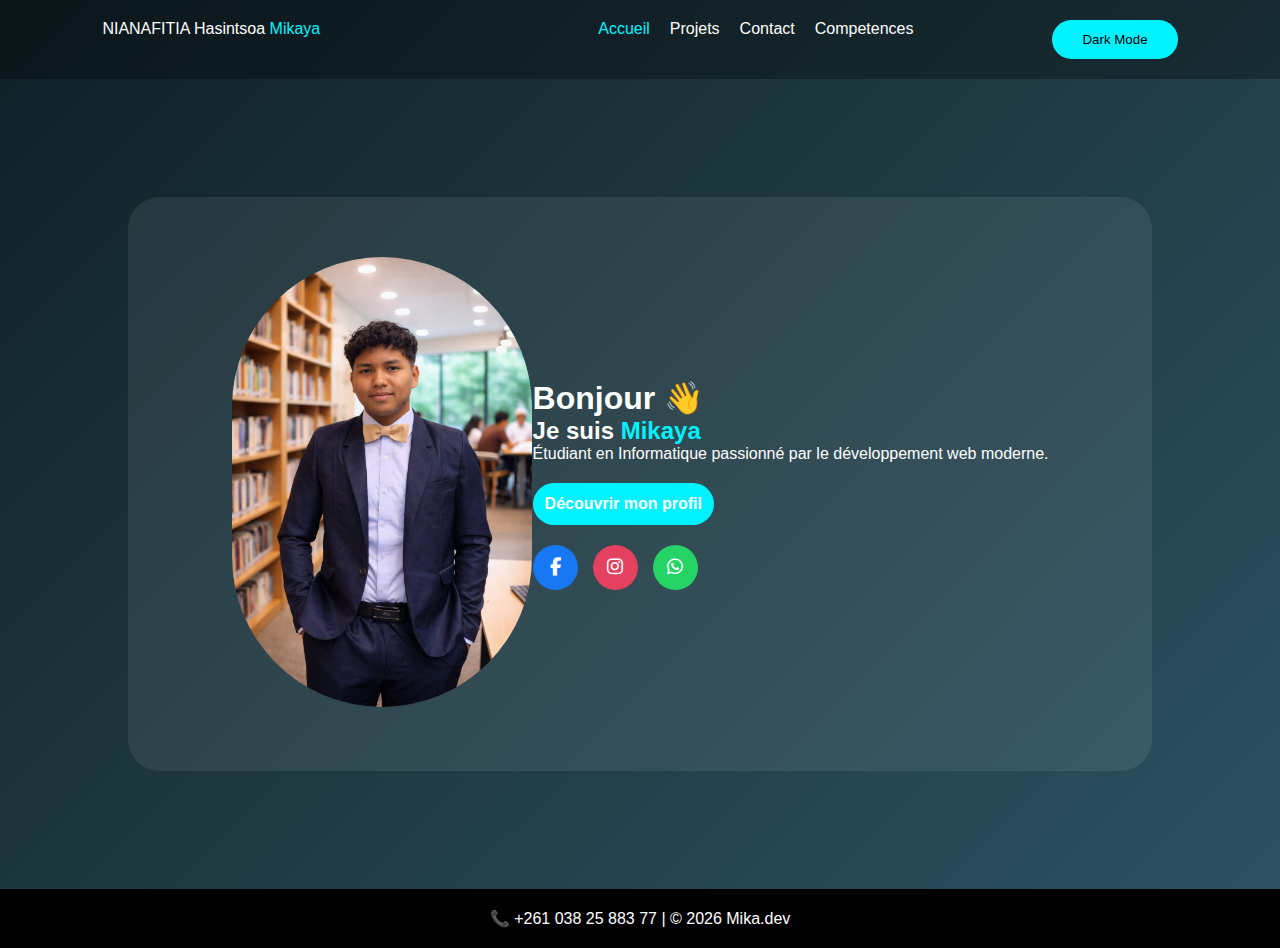
<file: index.html>
<!DOCTYPE html>
<html lang="fr">
<head>
    <!-- Font Awesome Icons -->
<link rel="stylesheet" href="https://cdnjs.cloudflare.com/ajax/libs/font-awesome/6.5.0/css/all.min.css">
<meta charset="UTF-8">
<meta name="viewport" content="width=device-width, initial-scale=1.0">
    <!-- titre de la page -->
<title>CV Mikaya</title>
    <!-- icon de l'onglet -->
<link rel="shortcut icon" href="./image/accueil.jfif.jfif">
<link rel="stylesheet" href="./css/style.css">
</head>
<body>

<nav class="navbar">
    <div class="logo">NIANAFITIA Hasintsoa<span> Mikaya</span></div>

    <div class="burger" id="burger"></div>

    <ul id="nav-links">
        <li><a href="index.html" class="active">Accueil</a></li>
        <li><a href="./projet.html">Projets</a></li>
        <li><a href="./contact.html">Contact</a></li>
        <li><a href="./competence.html">Competences</a></li>
    </ul>

    <button id="theme-toggle">Dark Mode </button>
</nav>

<section class="hero">
    <div class="profile">
        <div>
            <img src="./image/bibliotheque.jpeg.jpeg" alt="profile" class="pht_profile">
        </div>
        <div class="txt_profile">
            <h1>Bonjour 👋</h1>
            <h2>Je suis <span>Mikaya</span></h2>
            <p>Étudiant en Informatique passionné par le développement web moderne.</p>
            <a href="./savoir plus.html" class="btn">Découvrir mon profil</a>
            <div class="social-icons">
    <a href="https://facebook.com/all.mikaya" target="_blank" class="social fb">
        <i class="fab fa-facebook-f"></i>
    </a>

    <a href="https://instagram.com/mikayahasintsoa?igsh=MWxtendmNGljMjF2eA==" target="_blank" class="social ig">
        <i class="fab fa-instagram"></i>
    </a>

    <a href="https://wa.me/261382588377?text=Bonjour%20Mika,%20je%20viens%20de%20voir%20ton%20portfolio" target="_blank" class="social wa">
        <i class="fab fa-whatsapp"></i>
    </a>
</div>
        </div>
    </div>
</section>
<script src="./script.js"></script>
<footer>
    <p>📞 +261 038 25 883 77 | © 2026 Mika.dev</p>
</footer>
</body>
</html>
</file>
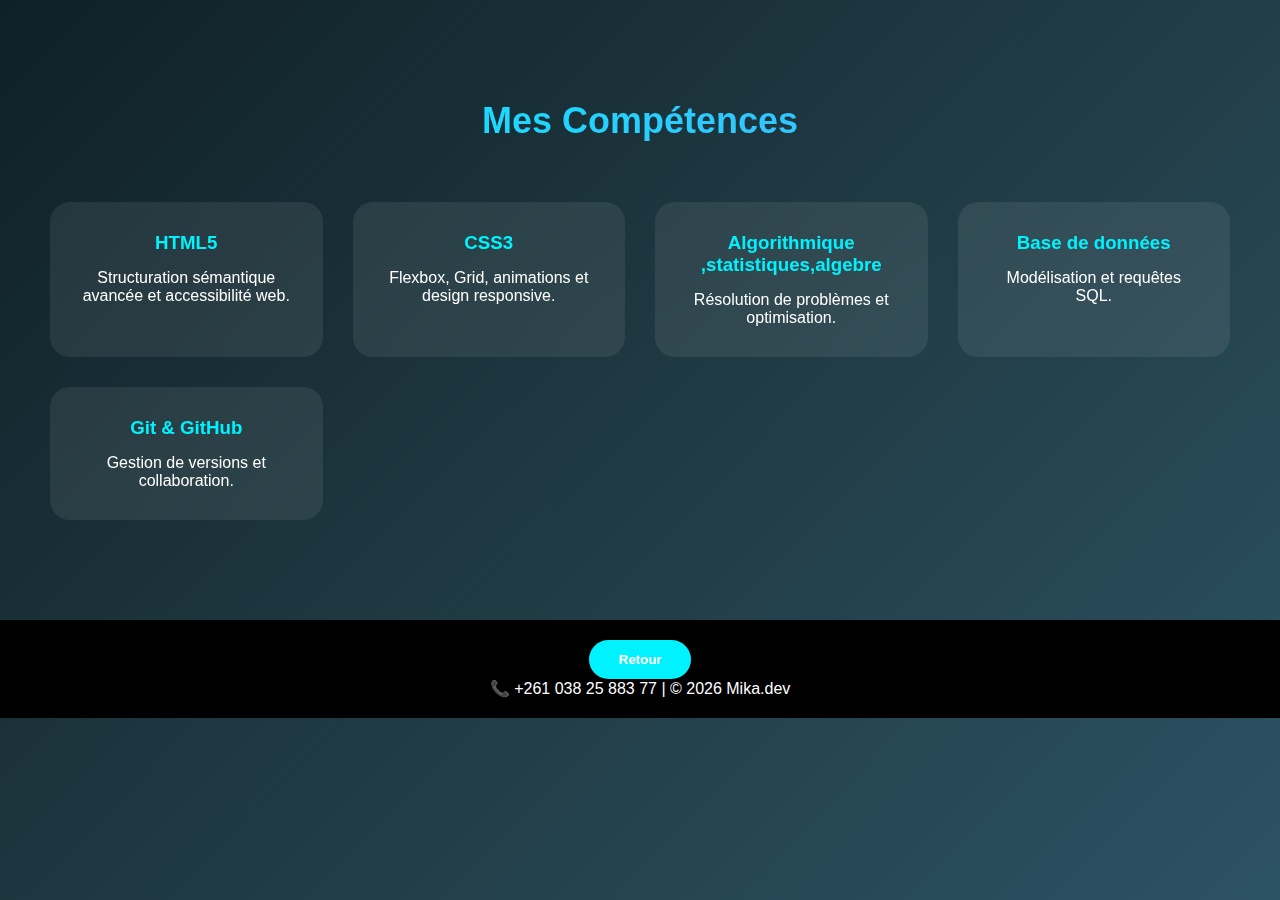
<file: competence.html>
<!DOCTYPE html>
<html lang="en">
<head>
    <meta charset="UTF-8">
    <meta name="viewport" content="width=device-width, initial-scale=1.0">
    <link rel="stylesheet" href="./css/style.css">
    <!-- titre de la page -->
    <title>Mes Competences</title>
    <!-- icon de l'onglet -->
    <link rel="shortcut icon " href="./image/skils.png.png">
</head>
<body>
    <section class="skills-section">

    <h2 class="section-title">Mes Compétences</h2>

    <div class="skills-grid">

        <div class="skill-card">
            <h3>HTML5</h3>
            <p>Structuration sémantique avancée et accessibilité web.</p>
        </div>

        <div class="skill-card">
            <h3>CSS3</h3>
            <p>Flexbox, Grid, animations et design responsive.</p>
        </div>

        <div class="skill-card">
            <h3>Algorithmique ,statistiques,algebre </h3>
            <p>Résolution de problèmes et optimisation.</p>
        </div>

        <div class="skill-card">
            <h3>Base de données</h3>
            <p>Modélisation et requêtes SQL.</p>
        </div>

        <div class="skill-card">
            <h3>Git & GitHub</h3>
            <p>Gestion de versions et collaboration.</p>
        </div>

    </div>

</section>
</body>

<footer>
    <button>
    <a href="./index.html">Retour  </a>
    </button>
    <p>📞 +261 038 25 883 77 | © 2026 Mika.dev</p>
</footer>
</html>
</file>
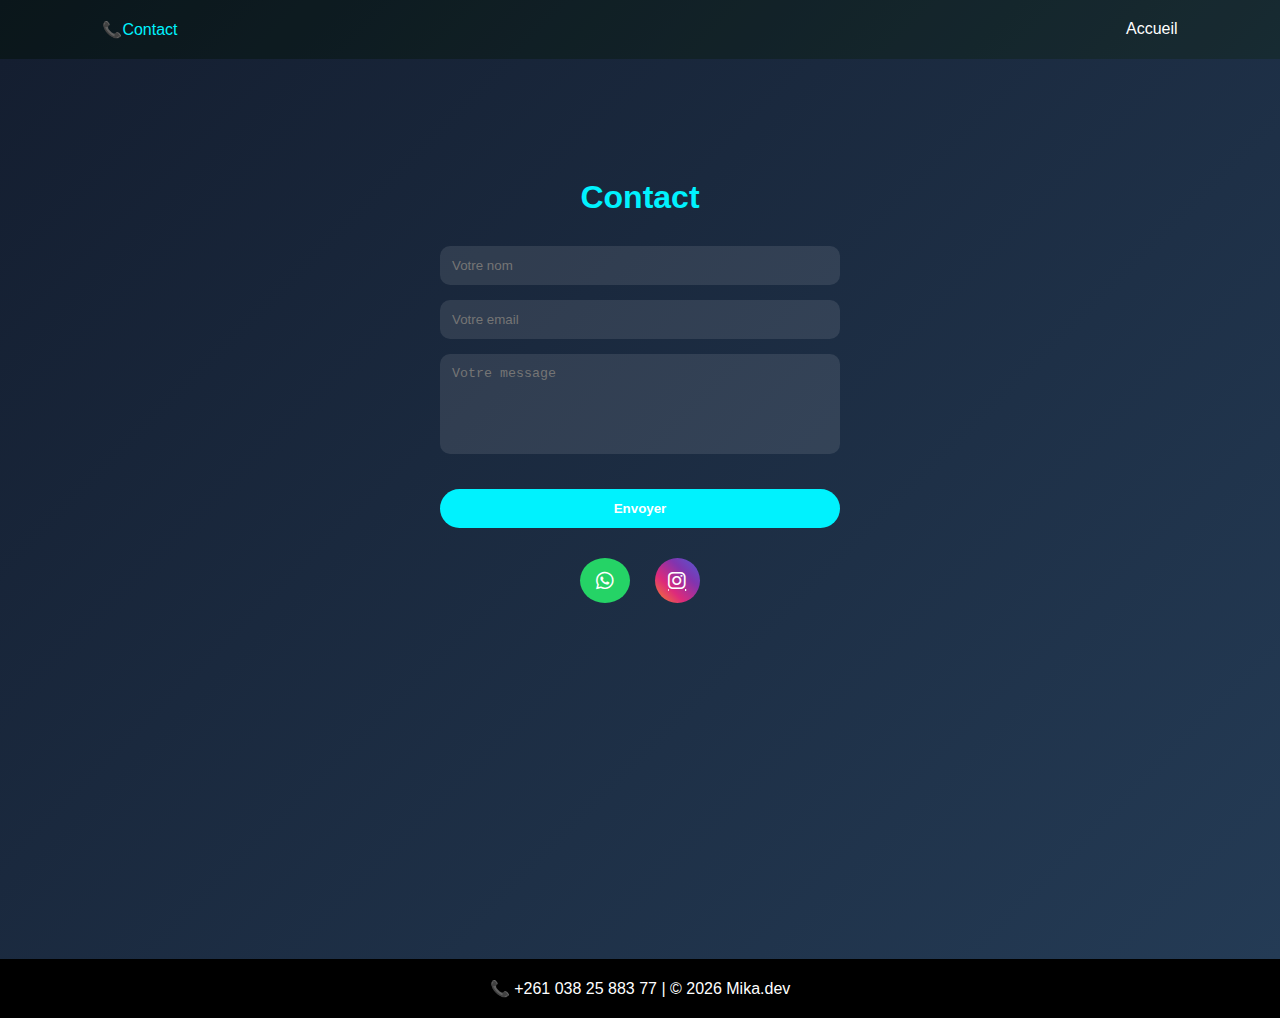
<file: contact.html>
<!DOCTYPE html>
<html lang="fr">
<head>
<meta charset="UTF-8">
<meta name="viewport" content="width=device-width, initial-scale=1.0">
<!-- titre de la page  -->
<title>Contact </title>
<!-- icon de l'onglet -->
<link rel="shortcut icon" href="./image/contact.jfif.jfif">

<link rel="stylesheet" href="./css/style.css">

<!-- ICONS -->
<link rel="stylesheet" href="https://cdnjs.cloudflare.com/ajax/libs/font-awesome/6.5.0/css/all.min.css">

</head>
<body>

<nav class="navbar">
    <div class="logo">📞<span>Contact</span></div>
    <ul>
        <li><a href="./index.html">Accueil</a></li>
    </ul>
</nav>

<section class="contact">
    <h1>Contact</h1>

    <form>
        <input type="text" placeholder="Votre nom" required>
        <input type="email" placeholder="Votre email" required>
        <textarea placeholder="Votre message" required></textarea>
        <button type="submit" class="btn">Envoyer</button>
    </form>

    <!-- RESEAUX SOCIAUX -->
    <div class="social-links">
        <!-- <a href="https://www.facebook.com/all.mikaya" class="facebook"><i class="fab fa-facebook-f"></i></a> -->
        <a href="https://wa.me/261382588377?text=Bonjour%20Mika,%20je%20viens%20de%20voir%20ton%20portfolio"
    target="_blank" class="whatsapp-btn"><i class="fab fa-whatsapp"></i></a>
        <a href="https://www.instagram.com/mikayahasintsoa?igsh=MWxtendmNGljMjF2eA==" class="instagram"><i class="fab fa-instagram"></i></a>
    </div>
</section>

<footer>
    <p>📞 +261 038 25 883 77 | © 2026 Mika.dev</p>
</footer>

</body>
</html>
</file>
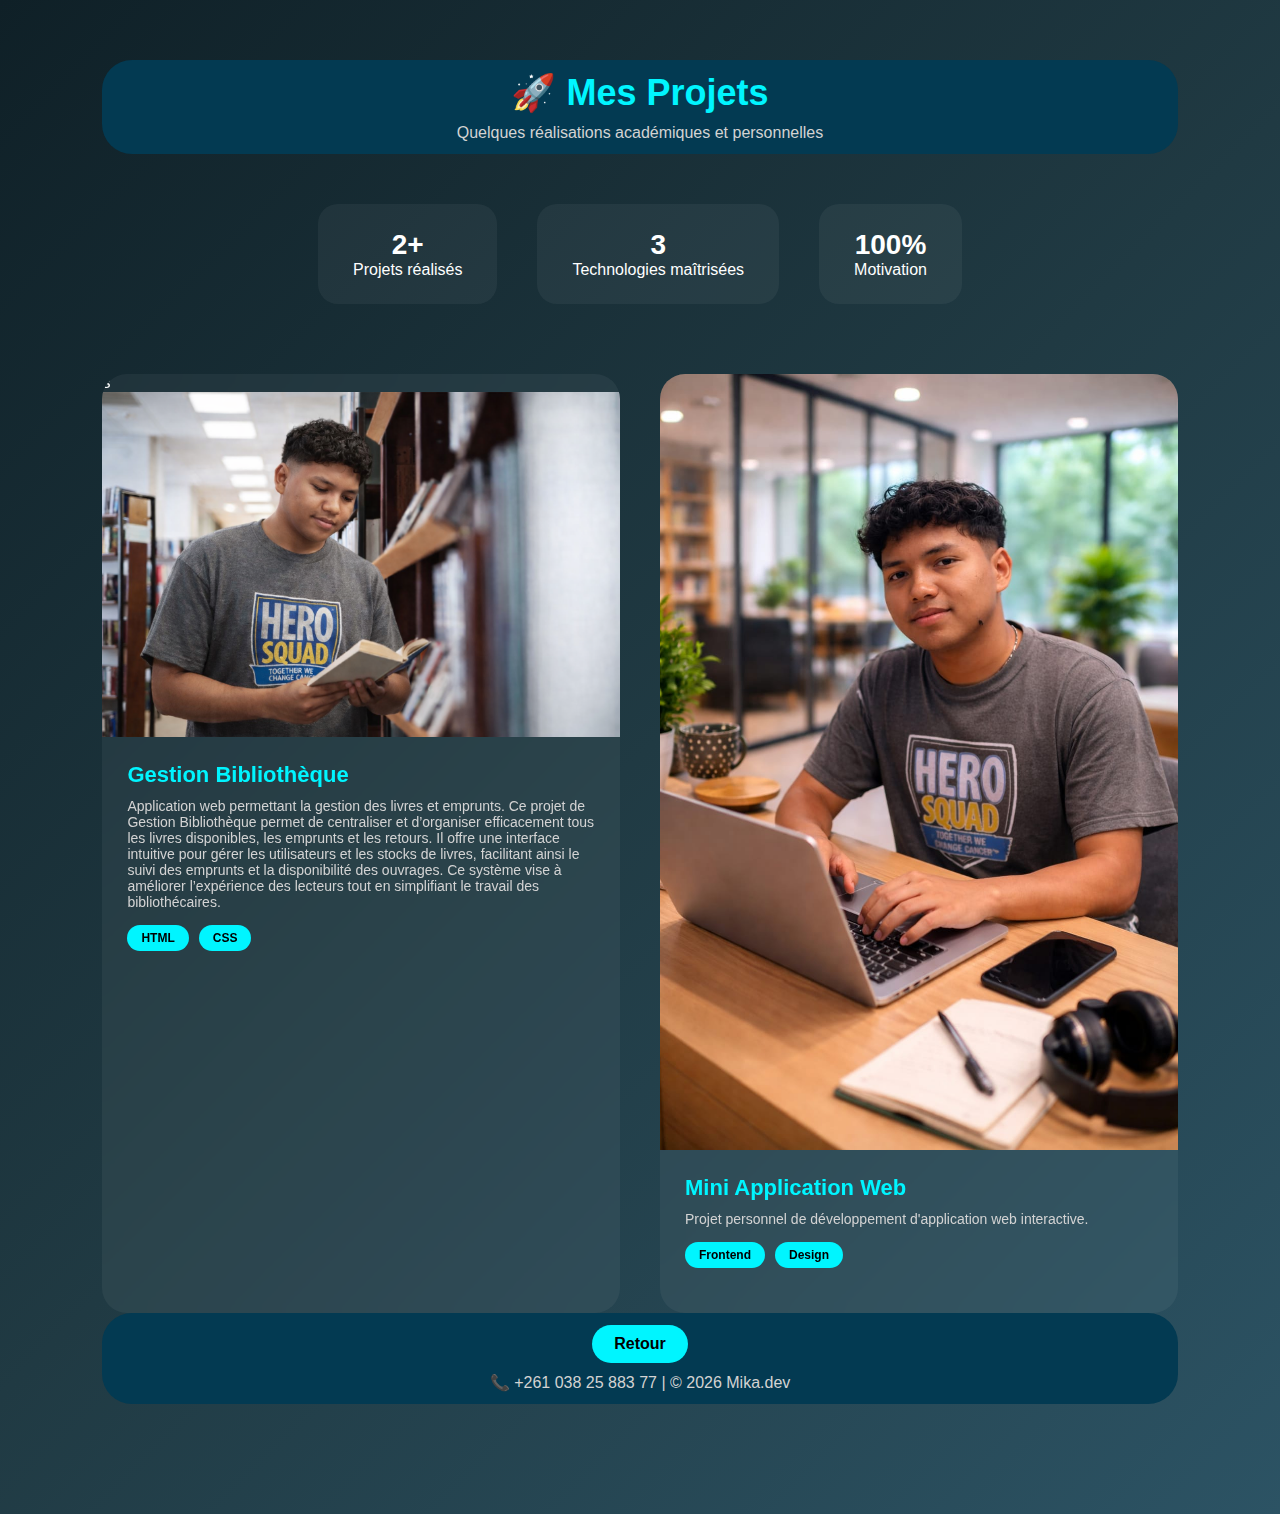
<file: projet.html>
<!DOCTYPE html>
<html lang="fr">
<head>
<meta charset="UTF-8">
<meta name="viewport" content="width=device-width, initial-scale=1.0">
<!-- tittre de la page -->
<title>Mes Projets</title>
<!-- icon de l'onglet -->
<link rel="shortcut icon" href="./image/projet.jfif.jfif">
<style>

/* ===== RESET ===== */
*{
    margin:0;
    padding:0;
    box-sizing:border-box;
    font-family: 'Segoe UI', sans-serif;
}

body{
    background:linear-gradient(135deg,#0f2027,#203a43,#2c5364);
    color:white;
    padding:60px 8%;
}

/* ===== TITRE ===== */
.section-title{
    text-align:center;
    margin-bottom:50px;
}

.section-title h1{
    font-size:36px;
    color:#00f5ff;
}

.section-title p{
    margin-top:10px;
    color:lightgray;
}

/* ===== STATISTIQUES ===== */
.stats{
    display:flex;
    justify-content:center;
    gap:40px;
    margin-bottom:70px;
    flex-wrap:wrap;
}

.stat-box{
    background:rgba(255,255,255,0.05);
    padding:25px 35px;
    border-radius:20px;
    text-align:center;
    transition:0.4s;
}

.stat-box:hover{
    background:#00f5ff;
    color:black;
    transform:scale(1.1);
}

.stat-box h2{
    font-size:28px;
}

/* ===== GRID PROJETS ===== */
.projects{
    display:grid;
    grid-template-columns:repeat(auto-fit,minmax(350px,1fr));
    gap:40px;
}

/* ===== CARTE PROJET ===== */
.project-card{
    background:rgba(255,255,255,0.05);
    border-radius:25px;
    overflow:hidden;
    transition:0.4s;
    backdrop-filter:blur(10px);
}

.project-card:hover{
    transform:translateY(-12px);
    box-shadow:0 0 30px #00f5ff;
}

/* IMAGE CORRIGÉE (PAS COUPÉE) */
.project-img{
    width:100%;
    height:auto;       /* 🔥 hauteur automatique */
    display:block;
}
/* CONTENU */
.project-content{
    padding:25px;
}

.project-content h3{
    margin-bottom:10px;
    color:#00f5ff;
    font-size:22px;
}

.project-content p{
    font-size:14px;
    color:lightgray;
    margin-bottom:15px;
}

/* TAGS */
.tags{
    display:flex;
    gap:10px;
    flex-wrap:wrap;
    margin-bottom:20px;
}

.tag{
    background:#00f5ff;
    color:black;
    padding:6px 14px;
    border-radius:20px;
    font-size:12px;
    font-weight:bold;
}

/* BOUTON */
.btn{
    display:inline-block;
    padding:10px 22px;
    border-radius:30px;
    background:#00f5ff;
    color:black;
    text-decoration:none;
    font-weight:bold;
    transition:0.3s;
}

.btn:hover{
    background:white;
    transform:scale(1.1);
}

/* RESPONSIVE */
@media(max-width:768px){
    body{
        padding:40px 5%;
    }
}
/* Retour */
.section-title{
text-align: center;
    padding:12px;
    border:none;
    border-radius:30px;
    background:#033a52;
    color:rgb(23, 23, 26);
    cursor:pointer;
    transition:0.3s;
}


</style>
</head>
<body>

<div class="section-title">
    <h1>🚀 Mes Projets</h1>
    <p>Quelques réalisations académiques et personnelles</p>
</div>

<!-- STATISTIQUES -->
<div class="stats">
    <div class="stat-box">
        <h2>2+</h2>
        <p>Projets réalisés</p>
    </div>

    <div class="stat-box">
        <h2>3</h2>
        <p>Technologies maîtrisées</p>
    </div>

    <div class="stat-box">
        <h2>100%</h2>
        <p>Motivation</p>
    </div>
</div>

<!-- PROJETS -->
<div class="projects">

    <div class="project-card">s
        <img src="./image/un homme.png" class="project-img">
        <div class="project-content">
            <h3>Gestion Bibliothèque</h3>
            <p>Application web permettant la gestion des livres et emprunts.
                Ce projet de Gestion Bibliothèque permet de centraliser et d’organiser efficacement tous les livres disponibles, les emprunts et les retours. Il offre une interface intuitive pour gérer les utilisateurs et les stocks de livres, facilitant ainsi le suivi des emprunts et la disponibilité des ouvrages. <span>Ce système</span> vise à améliorer l’expérience des lecteurs tout en simplifiant le travail des bibliothécaires.
            </p>

            <div class="tags">
                <div class="tag">HTML</div>
                <div class="tag">CSS</div>
            </div>
        </div>
    </div>

    <div class="project-card">
        <img src="./image/dev.jpeg.jpeg" class="project-img">
        <div class="project-content">
            <h3>Mini Application Web</h3>
            <p>Projet personnel de développement d'application web interactive.</p>

            <div class="tags">
                <div class="tag">Frontend</div>
                <div class="tag">Design</div>
            </div>

            
        </div>
    </div>

</div>
<section class="section-title">
    <a href="./index.html" class="btn">Retour </a>
    
<footer >
    <p>📞 +261 038 25 883 77 | © 2026 Mika.dev</p>
</footer>
</section>
</body>
</html>
</file>
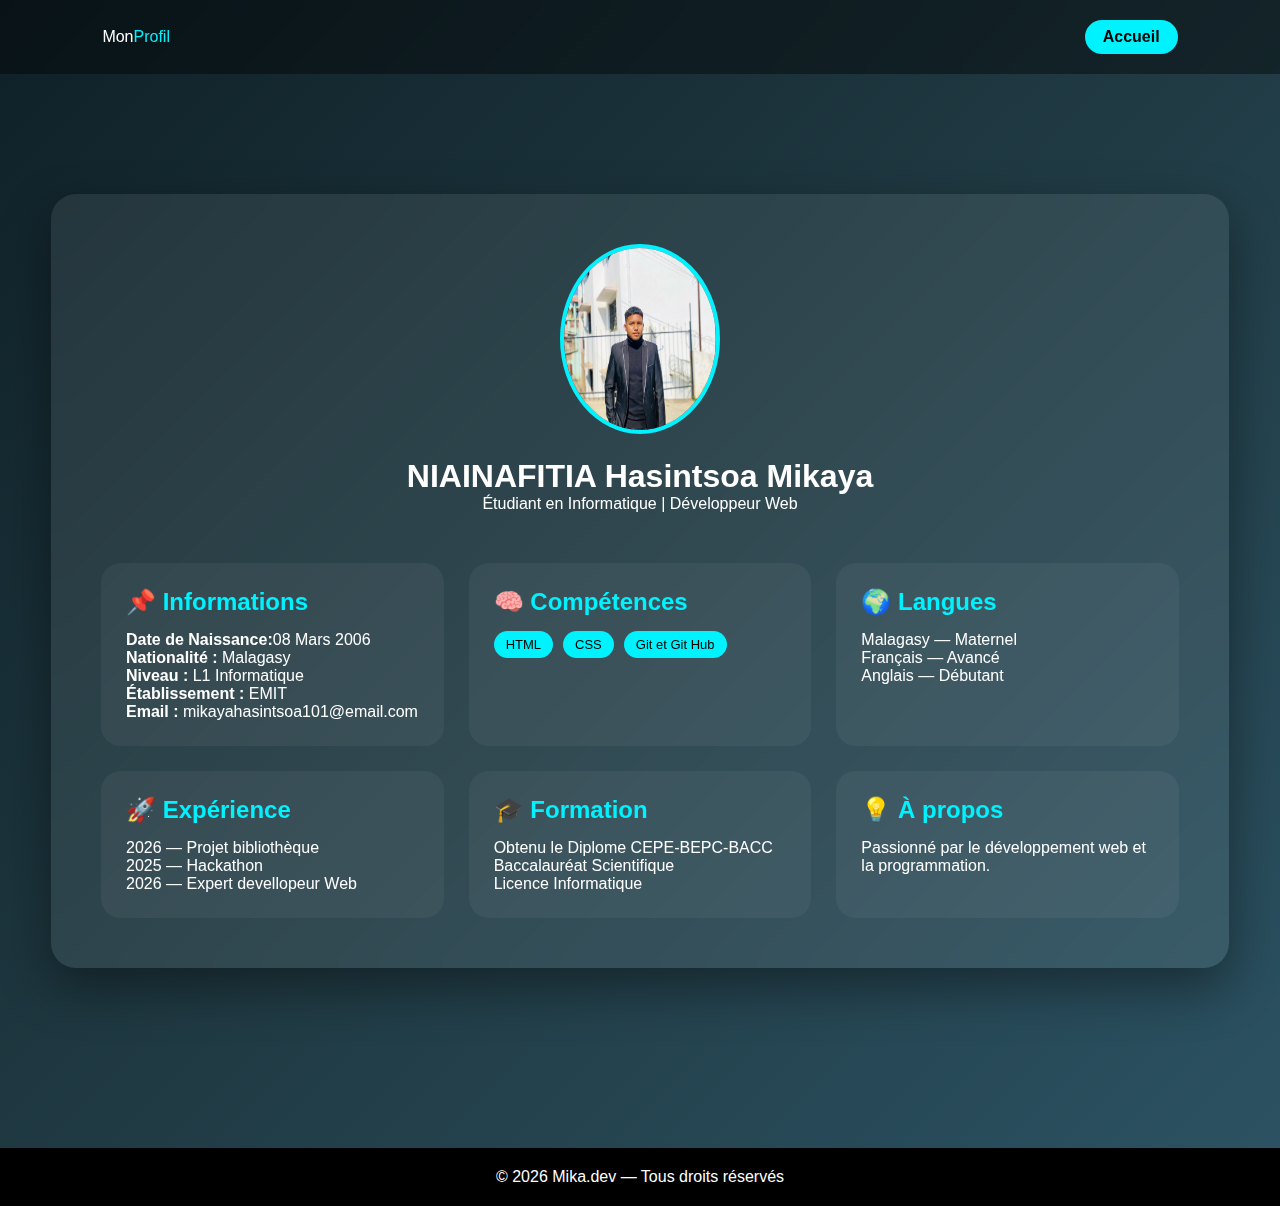
<file: savoir plus.html>
<!DOCTYPE html>
<html lang="fr">
<head>
<meta charset="UTF-8">
<meta name="viewport" content="width=device-width, initial-scale=1.0">
<!-- titre de la page -->
<title>Information Personnel </title>
<!-- icon de l'onglet -->
<link rel="shortcut icon" href="./image/if.jfif">
<link rel="stylesheet" href="./css/savoir.css">
</head>
<body>

<nav class="navbar">
    <div class="logo">Mon<span>Profil</span></div>
    <a href="./index.html"class="btn-nav">Accueil</a>
</nav>
<section class="profile-wrapper">

    <div class="main-card">

        <div class="profile-header">
            <img src="./image/mika.png.png" class="profile-photo" height="190px">
            <h1>NIAINAFITIA Hasintsoa Mikaya</h1>
            <p>Étudiant en Informatique | Développeur Web </p>
        </div>

        <div class="card-grid">

            <div class="mini-card">
                <h2>📌 Informations</h2>
                <p><strong>Date de Naissance:</strong>08 Mars 2006 </p>
                <p><strong>Nationalité :</strong> Malagasy</p>
                <p><strong>Niveau :</strong> L1 Informatique</p>
                <p><strong>Établissement :</strong> EMIT</p>
                <p><strong>Email :</strong> mikayahasintsoa101@email.com</p>
            </div>

            <div class="mini-card">
                <h2>🧠 Compétences</h2>
                <div class="skills">
                    <span>HTML</span>
                    <span>CSS</span>
                    <span>Git et Git Hub </span>
                </div>
            </div>

            <div class="mini-card">
                <h2>🌍 Langues</h2>
                <p>Malagasy — Maternel</p>
                <p>Français — Avancé</p>
                <p>Anglais — Débutant</p>
            </div>

            <div class="mini-card">
                <h2>🚀 Expérience</h2>
                <p>2026 — Projet bibliothèque</p>
                <p>2025 — Hackathon</p>
                <p>2026 — Expert devellopeur Web </p>
            </div>

            <div class="mini-card">
                <h2>🎓 Formation</h2>
                <p>Obtenu le Diplome CEPE-BEPC-BACC </p>
                <p>Baccalauréat Scientifique</p>
                <p>Licence Informatique</p>

            </div>

            <div class="mini-card">
                <h2>💡 À propos</h2>
                <p>Passionné par le développement web et la programmation.</p>
            </div>

        </div>

    </div>

</section>

<footer>
    <p>© 2026 Mika.dev — Tous droits réservés</p>
</footer>

</body>
</html>
</file>
<file: css/style.css>
* {
    margin: 0;
    padding: 0;
    box-sizing: border-box;
    scroll-behavior: smooth;
}

body {
    font-family: 'Segoe UI', sans-serif;
    background: linear-gradient(135deg, #0f2027, #203a43, #2c5364);
    color: white;
}

/* NAVBAR */
.navbar {
    display: flex;
    justify-content: space-between;
    padding: 20px 8%;
    background: rgba(0,0,0,0.3);
}

.navbar ul {
    display: flex;
    list-style: none;
    gap: 20px;
}

.navbar a {
    text-decoration: none;
    color: white;
}

.navbar a.active,
.navbar a:hover {
    color: #00f2fe;
}

.logo span {
    color: #00f2fe;
}

/* HERO */
.hero {
    height: 90vh;
    display: flex;
    justify-content: center;
    align-items: center;
}

.hero .profile{
    width: 80vw;
    display: flex;
    flex-direction: row;
    align-items: center;
    justify-content: space-evenly;
    text-align: left;
    background: rgba(255,255,255,0.08);
    border-radius: 2em;
}

.hero .profile .txt_profile{
    min-width: 400px;
}

.hero .txt_profile span {
    color: #00f2fe;
}

.hero .pht_profile{
    max-width: 300px;
    border-radius: 20em;
}

.btn {
    display: inline-block;
    margin-top: 20px;
    padding: 12px 25px;
    background: #00f2fe;
    color: black;
    border-radius: 30px;
    text-decoration: none;
    font-weight: bold;
}

/* PROFILE */
.profile {
    text-align: center;
    padding: 60px 8%;
}

/* SKILLS */
.skills {
    padding: 60px 8%;
    text-align: center;
}

.skills-grid {
    display: grid;
    grid-template-columns: repeat(auto-fit, minmax(250px, 1fr));
    gap: 30px;
    margin-top: 40px;
}

.card {
    background: rgba(255,255,255,0.08);
    padding: 25px;
    border-radius: 15px;
    transition: 0.3s;
}

.card:hover {
    transform: translateY(-10px);
    background: #00f2fe;
    color: black;
}
/* REVEAL ANIMATION */
.reveal {
    opacity: 0;
    transform: translateY(50px);
    transition: 0.8s ease;
}

.reveal.active {
    opacity: 1;
    transform: translateY(0);
}

/* PROJECTS */
.projects {
    padding: 80px 8%;
    text-align: center;
}

.project-grid {
    display: grid;
    grid-template-columns: repeat(auto-fit, minmax(250px, 1fr));
    gap: 30px;
    margin-top: 40px;
}

.project-card {
    background: rgba(255,255,255,0.08);
    padding: 25px;
    border-radius: 15px;
    transition: 0.3s;
}

.project-card:hover {
    transform: translateY(-10px);
    background: #00f2fe;
    color: black;
}

/* CONTACT */
.contact {
    padding: 80px 8%;
    text-align: center;
}

form {
    max-width: 500px;
    margin: auto;
    display: flex;
    flex-direction: column;
    gap: 15px;
}

input, textarea {
    padding: 12px;
    border-radius: 8px;
    border: none;
}

textarea {
    min-height: 120px;
}

/* DARK MODE */
body.dark {
    background: #111;
}

body.dark .project-card,
body.dark .card {
    background: #222;
}

/* MOBILE */
@media(max-width:768px){

    .navbar ul {
        display: none;
        flex-direction: column;
        background: #111;
        position: absolute;
        top: 60px;
        right: 20px;
        padding: 20px;
        border-radius: 10px;
    }

    .navbar ul.active {
        display: flex;
    }

    .burger {
        display: block;
        cursor: pointer;
    }

}
/* RESET */
*{
    margin:0;
    padding:0;
    box-sizing:border-box;
}

body{
    font-family: 'Segoe UI', sans-serif;
    background: linear-gradient(135deg,#0f2027,#203a43,#2c5364);
    color:white;
    min-height:100vh;
}

/* SECTION */
.skills-section{
    padding:100px 50px;
    text-align:center;
}

/* TITRE */
.section-title{
    font-size:36px;
    margin-bottom:60px;
    background:linear-gradient(90deg,#00f2fe,#4facfe);
    -webkit-background-clip:text;
    -webkit-text-fill-color:transparent;
    animation:fadeDown 1.2s ease;
}

/* GRID */
.skills-grid{
    display:grid;
    grid-template-columns:repeat(auto-fit,minmax(250px,1fr));
    gap:30px;
}

/* CARD */
.skill-card{
    background:rgba(255,255,255,0.08);
    backdrop-filter:blur(15px);
    border-radius:20px;
    padding:30px;
    transition:0.4s ease;
    position:relative;
    overflow:hidden;
    animation:fadeUp 1.2s ease forwards;
}

/* LIGHT EFFECT */
.skill-card::before{
    content:'';
    position:absolute;
    top:0;
    left:-100%;
    width:100%;
    height:100%;
    background:linear-gradient(120deg,transparent,rgba(255,255,255,0.4),transparent);
    transition:0.6s;
}

.skill-card:hover::before{
    left:100%;
}

/* HOVER EFFECT */
.skill-card:hover{
    transform:translateY(-10px) scale(1.03);
    background:rgba(255,255,255,0.15);
    box-shadow:0 15px 30px rgba(0,0,0,0.4);
}

/* TITRE CARD */
.skill-card h3{
    margin-bottom:15px;
    color:#00f2fe;
}

/* FOOTER BUTTON */
footer{
    text-align:center;
    padding:30px;
}

button{
    padding:12px 30px;
    border:none;
    border-radius:30px;
    background:#00f2fe;
    cursor:pointer;
    transition:0.3s;
}

button a{
    text-decoration:none;
    color:white;
    font-weight:bold;
}

button:hover{
    transform:scale(1.1);
    box-shadow:0 0 20px #00f2fe;
}

/* ANIMATIONS */
@keyframes fadeUp{
    from{
        opacity:0;
        transform:translateY(40px);
    }
    to{
        opacity:1;
        transform:translateY(0);
    }
}

@keyframes fadeDown{
    from{
        opacity:0;
        transform:translateY(-40px);
    }
    to{
        opacity:1;
        transform:translateY(0);
    }
}

/* RESPONSIVE */
@media(max-width:768px){
    .section-title{
        font-size:28px;
    }
    .skills-section{
        padding:80px 20px;
    }
}
/* CONTACT SECTION */
.contact{
    min-height:100vh;
    padding:120px 20px;
    text-align:center;
    background:linear-gradient(135deg,#141e30,#243b55);
    color:white;
}

.contact h1{
    margin-bottom:30px;
    font-size:32px;
    color:#00f2fe;
}

/* FORM */
form{
    max-width:400px;
    margin:0 auto;
    display:flex;
    flex-direction:column;
    gap:15px;
}

input, textarea{
    padding:12px;
    border:none;
    border-radius:10px;
    outline:none;
    background:rgba(255,255,255,0.1);
    color:white;
}

textarea{
    min-height:100px;
    resize:none;
}

/* BUTTON */
.btn{
    text-align: center;
    padding:12px;
    border:none;
    border-radius:30px;
    background:#00f2fe;
    color:white;
    cursor:pointer;
    transition:0.3s;
}

.btn:hover{
    transform:scale(1.05);
    box-shadow:0 0 20px #00f2fe;
}

/* SOCIAL ICONS */
.social-links{
    margin-top:30px;
}

.social-links a{
    display:inline-flex;
    justify-content:center;
    align-items:center;
    width:45px;
    height:45px;
    border-radius:50%;
    margin:0 10px;
    font-size:20px;
    color:white;
    transition:0.3s;
}

/* Couleurs officielles */
.facebook{ background:#1877f2; }
.whatsapp{ background:#25d366; }
.instagram{ background:linear-gradient(45deg,#f58529,#dd2a7b,#8134af,#515bd4); }

.social-links a:hover{
    transform:scale(1.2);
    box-shadow:0 0 15px rgba(255,255,255,0.5);
}
.whatsapp-btn{
    display:inline-block;
    margin-top:20px;
    padding:12px 25px;
    background:#25D366;
    color:white;
    border-radius:30px;
    text-decoration:none;
    font-weight:bold;
    transition:0.3s;
}

.whatsapp-btn:hover{
    transform:scale(1.1);
    box-shadow:0 0 20px #25D366;
}  

/* FOOTER */
footer{
    text-align:center;
    padding:20px;
    background:#000;
}
/* ===== SOCIAL ICONS ===== */
.social-icons{
    margin-top:20px;
    display:flex;
    gap:15px;
}

.social{
    width:45px;
    height:45px;
    display:flex;
    align-items:center;
    justify-content:center;
    border-radius:50%;
    font-size:18px;
    color:white;
    transition:0.4s;
    text-decoration:none;
}

/* Couleurs */
.fb{ background:#1877f2; }
.ig{ background:#e4405f; }
.wa{ background:#25d366; }

/* Hover animation */
.social:hover{
    transform:translateY(-6px) scale(1.1);
    box-shadow:0 0 15px rgba(0,255,255,0.6);
}
/* ===== RESPONSVIE MOBILE ===== */
@media (max-width: 768px) {

    /* Menu nav passe en colonne */
    .navbar {
        flex-direction: column;
        padding: 15px;
    }
    .navbar ul {
        flex-direction: column;
        gap: 10px;
    }
    .navbar ul li {
        text-align: center;
    }
    #theme-toggle {
        margin-top:10px;
    }

    /* HERO devient colonne */
    .hero .profile{
        flex-direction: column;
        text-align: center;
        gap: 20px;
    }
    .hero .txt_profile {
        width: 100%;
    }
    .hero .pht_profile {
        width: 160px;
    }

    /* Projets & Cartes */
    .projects {
        grid-template-columns: 1fr; /* une colonne au lieu de plusieurs */
    }

    .project-card {
        margin-bottom: 25px;
    }

    /* Texte et boutons */
    .btn {
        padding: 10px 18px;
    }
    .section-title h1 {
        font-size: 28px;
    }
}
/* ============================= */
/* ===== RESPONSIVE FIX PRO ===== */
/* ============================= */

img{
    max-width:100%;
    height:auto;
}

/* HERO correction mobile */
@media (max-width:768px){

    body{
        padding:0;
    }

    /* NAVBAR */
    .navbar{
        flex-direction:column;
        align-items:center;
        padding:15px;
        text-align:center;
    }

    .navbar ul{
        flex-direction:column;
        width:100%;
        gap:15px;
        margin-top:15px;
    }

    /* HERO */
    .hero{
        height:auto;
        padding:40px 20px;
    }

    .hero .profile{
        flex-direction:column;
        width:100%;
        padding:30px 20px;
        text-align:center;
        gap:25px;
    }

    .hero .profile .txt_profile{
        min-width:unset;   /* 🔥 enlève le 400px qui cassait */
        width:100%;
    }

    .hero .pht_profile{
        width:180px;
        max-width:100%;
    }

    /* SECTIONS */
    .skills,
    .projects,
    .contact{
        padding:60px 20px;
    }

    /* GRIDS */
    .skills-grid,
    .project-grid{
        grid-template-columns:1fr;
    }

    /* CARDS */
    .card,
    .project-card{
        padding:20px;
    }

    /* FORM */
    form{
        width:100%;
    }

    /* TITRES */
    .section-title{
        font-size:26px;
        margin-bottom:30px;
    }

    /* SOCIAL ICONS */
    .social-icons{
        justify-content:center;
        flex-wrap:wrap;
    }

}
</file>
<file: css/savoir.css>
/* ===== GLOBAL ===== */

* {
    margin: 0;
    padding: 0;
    box-sizing: border-box;
}

body {
    font-family: 'Segoe UI', sans-serif;
    background: linear-gradient(135deg,#0f2027,#203a43,#2c5364);
    color: white;
}

/* ===== NAVBAR ===== */

.navbar {
    display: flex;
    justify-content: space-between;
    align-items: center;
    padding: 20px 8%;
    background: rgba(0,0,0,0.4);
    backdrop-filter: blur(10px);
}

.logo span {
    color: #00f2fe;
}

.btn-nav {
    padding: 8px 18px;
    background: #00f2fe;
    color: black;
    border-radius: 20px;
    text-decoration: none;
    font-weight: bold;
    transition: 0.3s;
}

.btn-nav:hover {
    transform: scale(1.05);
    box-shadow: 0 0 15px #00f2fe;
}

/* ===== CONTAINER ===== */

.about-container {
    padding: 60px 8%;
}

/* ===== PROFILE BOX ===== */

.profile-box {
    text-align: center;
    margin-bottom: 60px;
    animation: fadeDown 1s ease;
}

.profile-photo {
    width: 180px;
    border-radius: 50%;
    margin-bottom: 20px;
    transition: 0.4s;
}

.profile-photo:hover {
    transform: scale(1.05);
}

.subtitle {
    color: #00f2fe;
}

/* ===== GRID ===== */

.info-grid {
    display: grid;
    grid-template-columns: repeat(auto-fit,minmax(280px,1fr));
    gap: 30px;
}

/* ===== CARDS ===== */

.info-card {
    background: rgba(255,255,255,0.08);
    padding: 25px;
    border-radius: 20px;
    transition: 0.4s;
    backdrop-filter: blur(10px);
    animation: fadeUp 1s ease;
}

.info-card:hover {
    transform: translateY(-10px);
    box-shadow: 0 15px 30px rgba(0,242,254,0.3);
}

.info-card h2 {
    margin-bottom: 15px;
    color: #00f2fe;
}

/* ===== SKILLS TAGS ===== */

.skills {
    display: flex;
    flex-wrap: wrap;
    gap: 10px;
}

.skills span {
    background: #00f2fe;
    color: black;
    padding: 6px 12px;
    border-radius: 20px;
    font-size: 14px;
}

/* ===== FOOTER ===== */

footer {
    text-align: center;
    padding: 20px;
    background: #000;
    margin-top: 60px;
}

/* ===== ANIMATIONS ===== */

@keyframes fadeUp {
    from { opacity: 0; transform: translateY(30px); }
    to { opacity: 1; transform: translateY(0); }
}

@keyframes fadeDown {
    from { opacity: 0; transform: translateY(-30px); }
    to { opacity: 1; transform: translateY(0); }
}
/* ===== WRAPPER ===== */

.profile-wrapper {
    display: flex;
    justify-content: center;
    padding: 120px 20px;
}

/* ===== CARTE PRINCIPALE ===== */

.main-card {
    width: 95%;
    max-width: 1200px;
    background: rgba(255,255,255,0.08);
    backdrop-filter: blur(15px);
    border-radius: 25px;
    padding: 50px;
    box-shadow: 0 20px 50px rgba(0,0,0,0.4);
    animation: fadeIn 1.2s ease;
}

/* ===== HEADER ===== */

.profile-header {
    text-align: center;
    margin-bottom: 50px;
}

.profile-photo {
    width: 160px;
    border-radius: 50%;
    border: 4px solid #00f2fe;
    margin-bottom: 20px;
    transition: 0.4s;
}

.profile-photo:hover {
    transform: scale(1.05);
    box-shadow: 0 0 30px #00f2fe;
}

/* ===== GRID INTERNE ===== */

.card-grid {
    display: grid;
    grid-template-columns: repeat(auto-fit, minmax(260px,1fr));
    gap: 25px;
}

/* ===== MINI CARTES ===== */

.mini-card {
    background: rgba(255,255,255,0.05);
    padding: 25px;
    border-radius: 20px;
    transition: 0.4s;
}

.mini-card:hover {
    transform: translateY(-8px);
    background: rgba(255,255,255,0.12);
    box-shadow: 0 10px 25px rgba(0,242,254,0.3);
}

.mini-card h2 {
    margin-bottom: 15px;
    color: #00f2fe;
}

/* ===== SKILLS TAG ===== */

.skills {
    display: flex;
    flex-wrap: wrap;
    gap: 10px;
}

.skills span {
    background: #00f2fe;
    color: black;
    padding: 6px 12px;
    border-radius: 20px;
    font-size: 13px;
}

/* ===== RESPONSIVE ===== */

@media(max-width:768px){
    .main-card {
        padding: 30px;
    }
}
</file>
